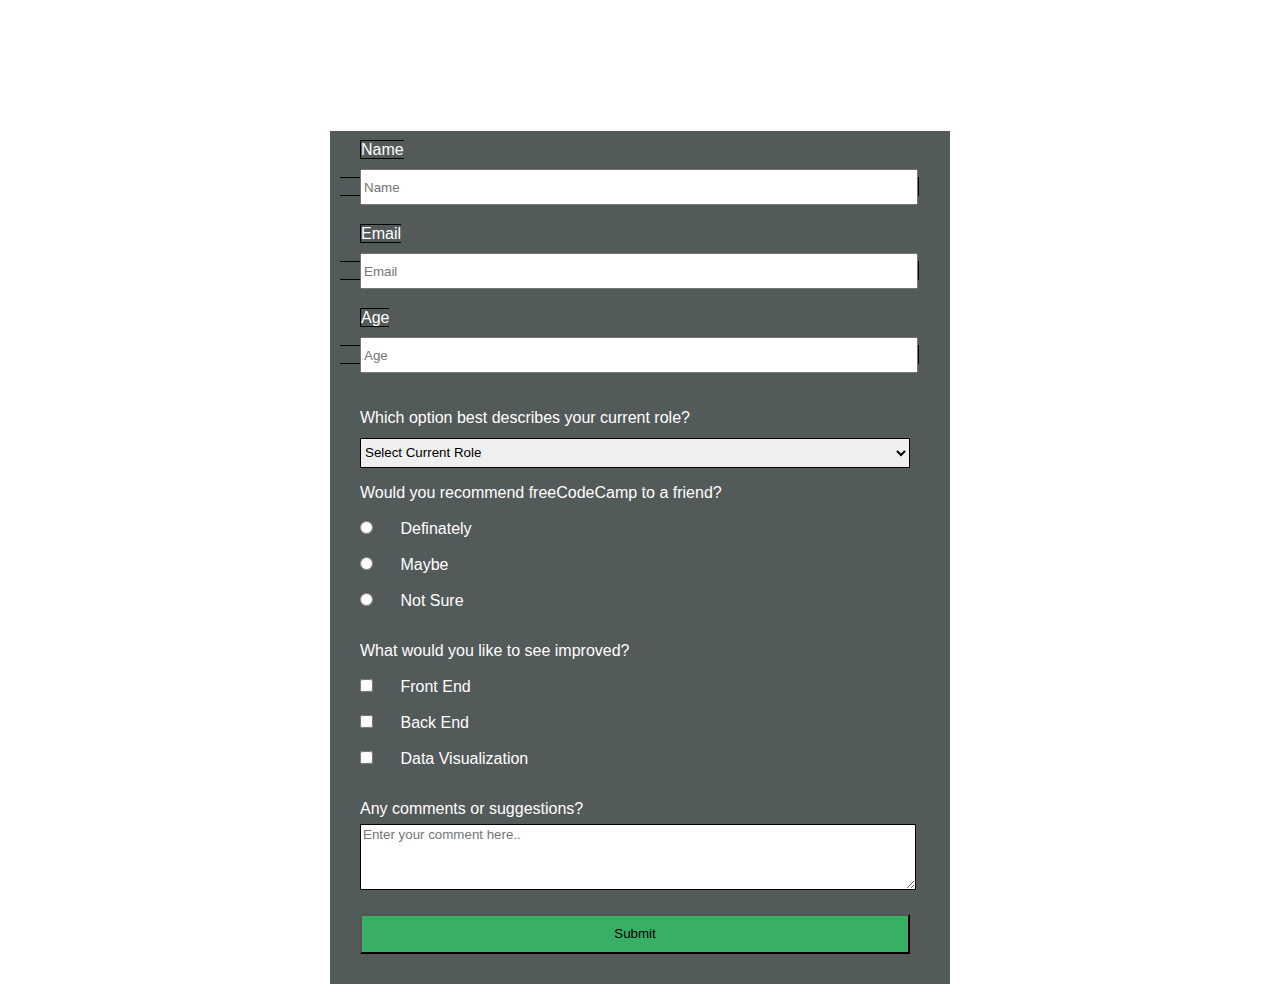
<file: Assignment-1/index.html>
<!DOCTYPE html>
<html lang="en">
  <head>
    <title>Survey Form</title>
    <meta charset="UTF-8">
    <meta name="viewport" content="width=device-width, initial-scale=1.0">
    <link href="survey_form.css" rel="stylesheet">
  </head>
  <body>
    <h1 id="title">Survey Form</h1>
    <p id="description">Thank you for taking the time to help us improve the platform</p>
    <form id="survey-form">
      <label id="name-label">Name
        <br>
        <input type="text" id="name" class="name" required placeholder="Name"></label>
        <br>
        <label id="email-label">Email
      <br>
    <input type="email" id="email" class="email" required placeholder="Email" validation></label>
      <br>
      <label id="number-label">Age<br><input class="age" type="number" id="number" min="1" max="100" placeholder="Age" validation></label>
      <br>
      <p id="lab">Which option best describes your current role?</p>
      <select id="dropdown">
        <option>Select Current Role</option>
        <option>Student</option>
        <option>Full time Job</option>
        <option>Part time Job</option>
        <option>Other</option>
      </select>  
      </label>
      <br>
      <p>Would you recommend freeCodeCamp to a friend?</p>
      <input type="radio" id="definately" name="confirm" value="1">
      <label for="definately">Definately</label><br>
      <input type="radio" id="Maybe" name="confirm" value="2">
      <label for="Maybe">Maybe</label><br>
      <input type="radio" id="NotSure" name="confirm" value="3">
      <label for="NotSure">Not Sure</label><br>

      <p>What would you like to see improved?</p>
      <input type="checkbox" id="frontend" value="1">
      <label for="frontend">Front End</label><br>
      <input type="checkbox" id="backend" value="2">
      <label for="backend">Back End</label><br>
      <input type="checkbox" id="datav" value="3">
      <label for="datav">Data Visualization</label><br>

      <p>Any comments or suggestions?</p>
      <textarea placeholder="Enter your comment here.."></textarea>
      <input type="submit" id="submit">
    </form>
  </body>
</html>
</file>
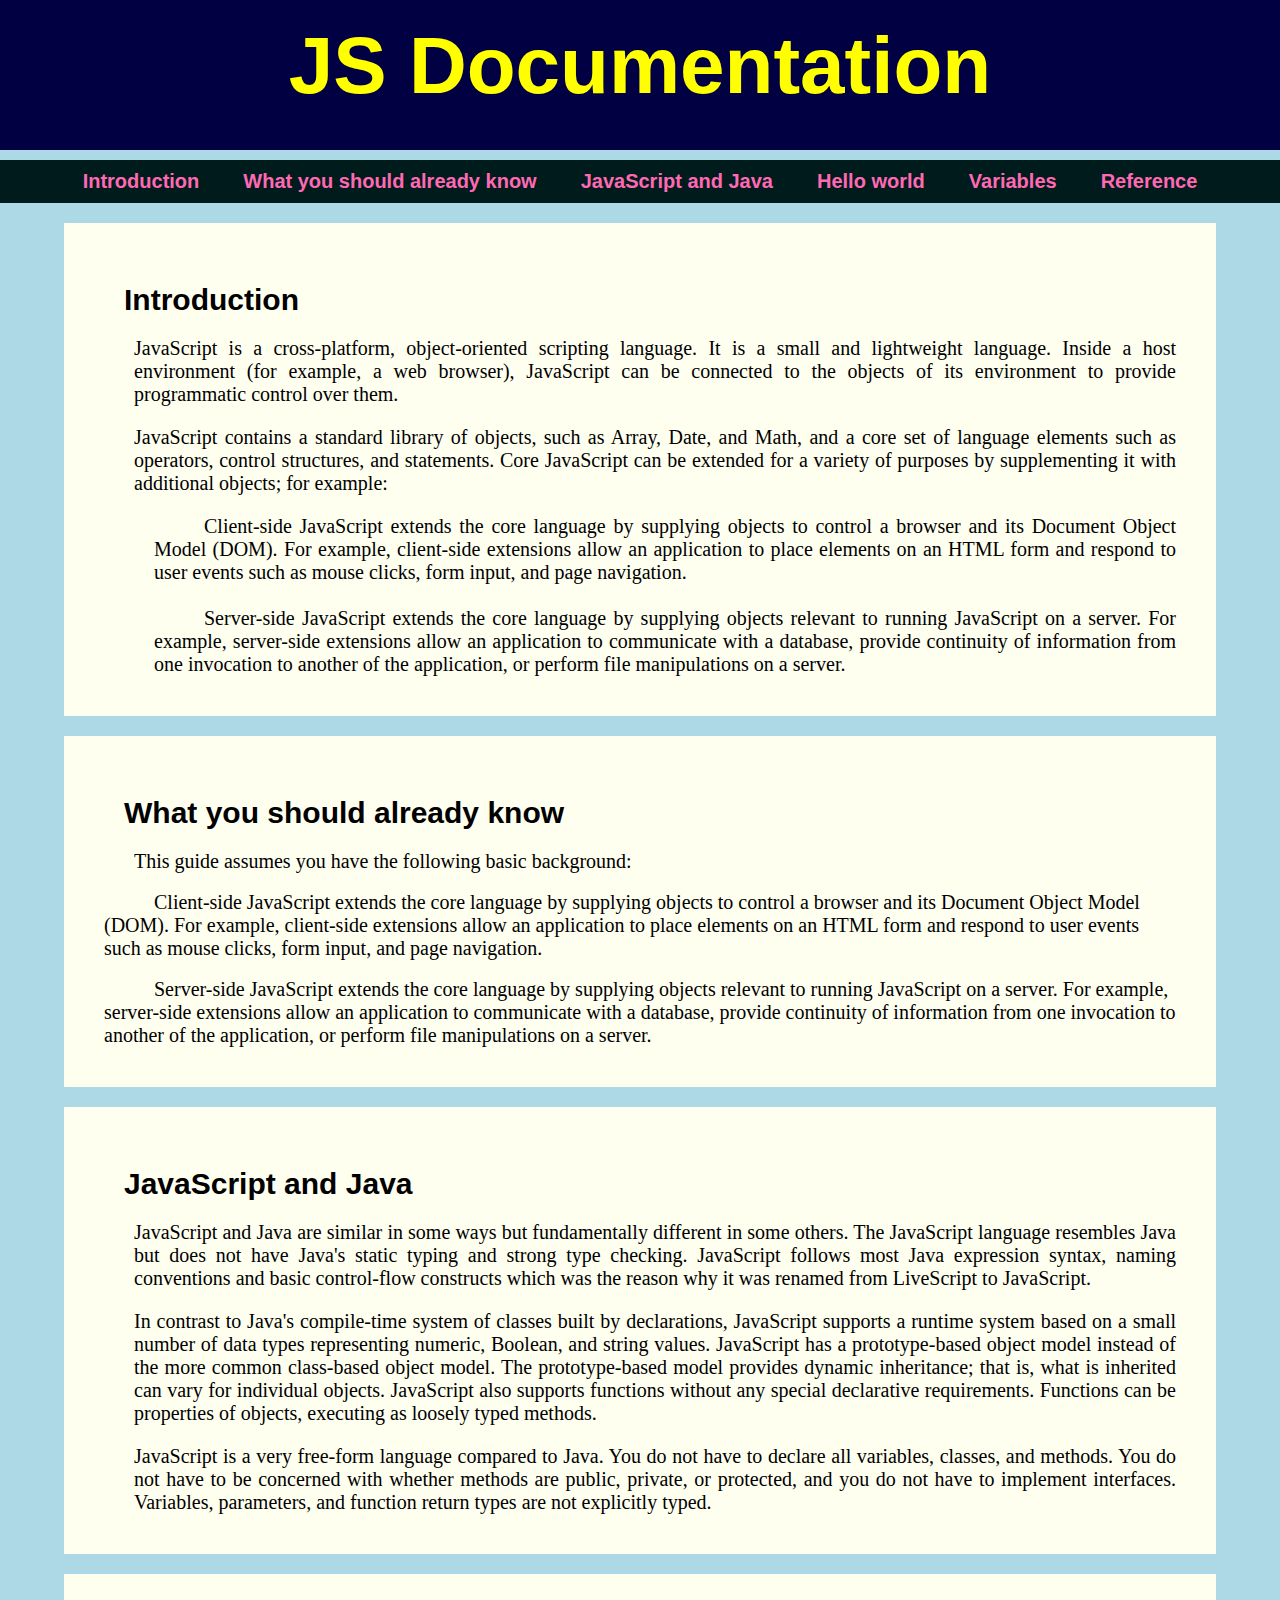
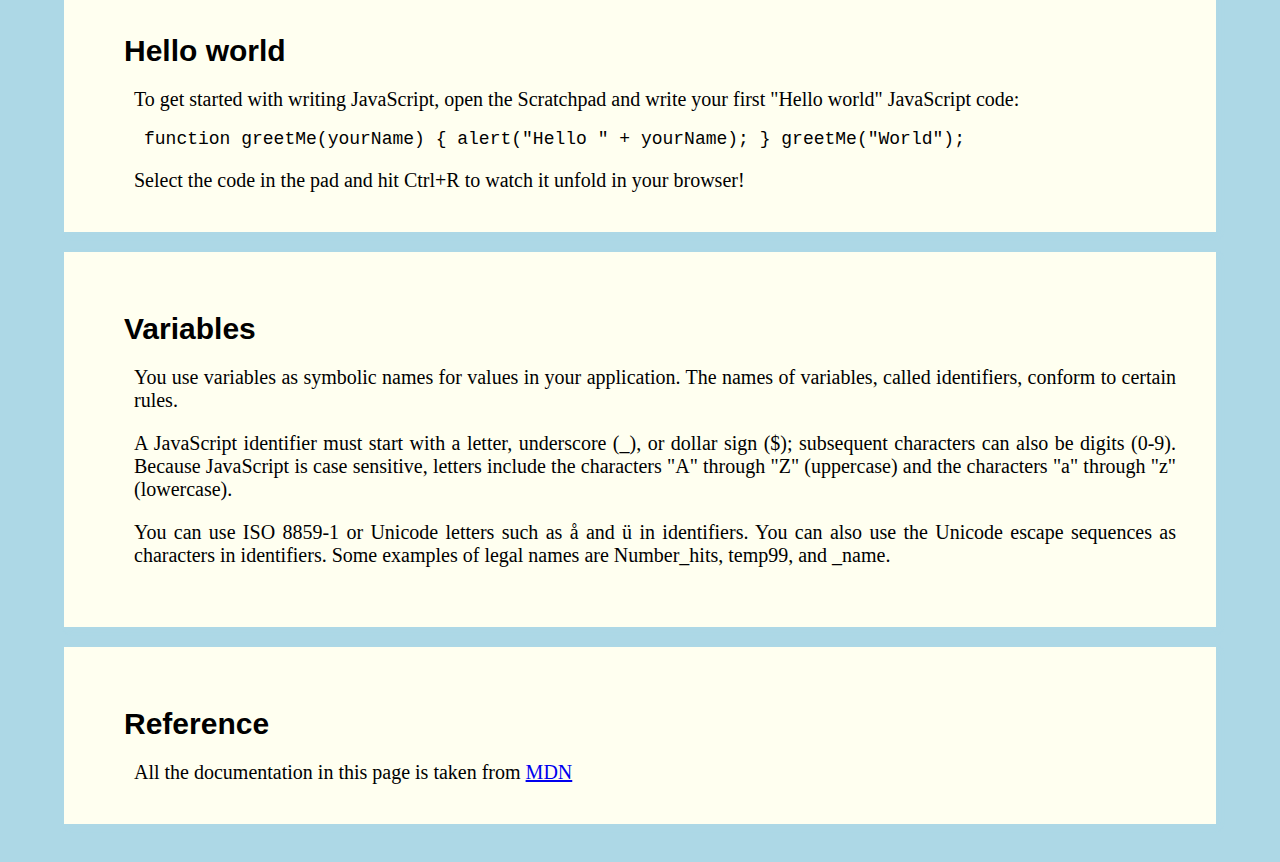
<file: Assignment-3/index.html>
<!DOCTYPE html>
<html lang="en">
  <head>
    <title>Technical Documentation Page</title>
    <meta charset="UTF-8">
    <meta name="viewport" content="width=device-width, initial-scale=1.0">
    <link href="styles.css" rel="stylesheet">
  </head>
<!---->
  <body>
    <div class="heading">
      <div class="title">
        <header id="Doc">JS Documentation</header>
      </div>
    <nav id="navbar">
        <ul>
          <li><a class="nav-link" href="#Introduction">Introduction</a></li>
          
          <li><a class="nav-link" href="#What_you_should_already_know">What you should already know</a></li>
          <li><a class="nav-link" href="#JavaScript_and_Java">JavaScript and Java</a></li>
          
          <li><a class="nav-link" href="#Hello_world">Hello world</a></li>
          
          <li><a class="nav-link" href="#Variables">Variables</a></li>
          
          <li><a class="nav-link" href="#Reference">Reference</a></li>
        </ul>
      </nav>
    </div>
    <main id="main-doc">
      <section class="main-section" id="Introduction">
        <header id="intro">Introduction</header>
        <p>JavaScript is a cross-platform, object-oriented scripting language. It is a small and lightweight language. Inside a host environment (for example, a web browser), JavaScript can be connected to the objects of its environment to provide programmatic control over them.</p>
        <p>JavaScript contains a standard library of objects, such as Array, Date, and Math, and a core set of language elements such as operators, control structures, and statements. Core JavaScript can be extended for a variety of purposes by supplementing it with additional objects; for example:</p>
        <ul class="in">
          <li class="in">Client-side JavaScript extends the core language by supplying objects to control a browser and its Document Object Model (DOM). For example, client-side extensions allow an application to place elements on an HTML form and respond to user events such as mouse clicks, form input, and page navigation.</li>
          <br>
          <br>
          <li class="in">Server-side JavaScript extends the core language by supplying objects relevant to running JavaScript on a server. For example, server-side extensions allow an application to communicate with a database, provide continuity of information from one invocation to another of the application, or perform file manipulations on a server.</li>
        </ul>
      </section>
      <section class="main-section" id="What_you_should_already_know">
        <header id="what">What you should already know</header>
        <p>This guide assumes you have the following basic background:</p>
        <br><ol class="wh">
          <li class="in">Client-side JavaScript extends the core language by supplying objects to control a browser and its Document Object Model (DOM). For example, client-side extensions allow an application to place elements on an HTML form and respond to user events such as mouse clicks, form input, and page navigation.</li>
          <br>
          <br>
          <li class="in">Server-side JavaScript extends the core language by supplying objects relevant to running JavaScript on a server. For example, server-side extensions allow an application to communicate with a database, provide continuity of information from one invocation to another of the application, or perform file manipulations on a server.</li>
        </ol>
      </section>
      <section class="main-section" id="JavaScript_and_Java">
        <header id="java">JavaScript and Java</header>
        <p>JavaScript and Java are similar in some ways but fundamentally different in some others. The JavaScript language resembles Java but does not have Java's static typing and strong type checking. JavaScript follows most Java expression syntax, naming conventions and basic control-flow constructs which was the reason why it was renamed from LiveScript to JavaScript.</p>
        <p>In contrast to Java's compile-time system of classes built by declarations, JavaScript supports a runtime system based on a small number of data types representing numeric, Boolean, and string values. JavaScript has a prototype-based object model instead of the more common class-based object model. The prototype-based model provides dynamic inheritance; that is, what is inherited can vary for individual objects. JavaScript also supports functions without any special declarative requirements. Functions can be properties of objects, executing as loosely typed methods.</p>
        <p>JavaScript is a very free-form language compared to Java. You do not have to declare all variables, classes, and methods. You do not have to be concerned with whether methods are public, private, or protected, and you do not have to implement interfaces. Variables, parameters, and function return types are not explicitly typed.</p>
      </section>
      <section class="main-section" id="Hello_world">
        <header id="hello">Hello world</header>
        <p>To get started with writing JavaScript, open the Scratchpad and write your first "Hello world" JavaScript code:</p>
        <br>
        <code>
          function greetMe(yourName) 
          { 
            alert("Hello " + yourName); 
          }
          greetMe("World");
        </code>
        <p>Select the code in the pad and hit Ctrl+R to watch it unfold in your browser!</p>
      </section>
      <section class="main-section" id="Variables">
        <header id="variables">Variables</header>
        <p>You use variables as symbolic names for values in your application. The names of variables, called identifiers, conform to certain rules.</p>
        <p>A JavaScript identifier must start with a letter, underscore (_), or dollar sign ($); subsequent characters can also be digits (0-9). Because JavaScript is case sensitive, letters include the characters "A" through "Z" (uppercase) and the characters "a" through "z" (lowercase).</p>
        <p>You can use ISO 8859-1 or Unicode letters such as å and ü in identifiers. You can also use the Unicode escape sequences as characters in identifiers. Some examples of legal names are Number_hits, temp99, and _name.</p>
        <code></code>
      </section>

      <section class="main-section" id="Reference">
        <header id="reference">Reference</header>
        <p>All the documentation in this page is taken from <a href="https://developer.mozilla.org/en-US/docs/Web/JavaScript/Guide">MDN</a></p>
      </section>
      <br>
      <br>
    </main>
  </body>
</html>
</file>
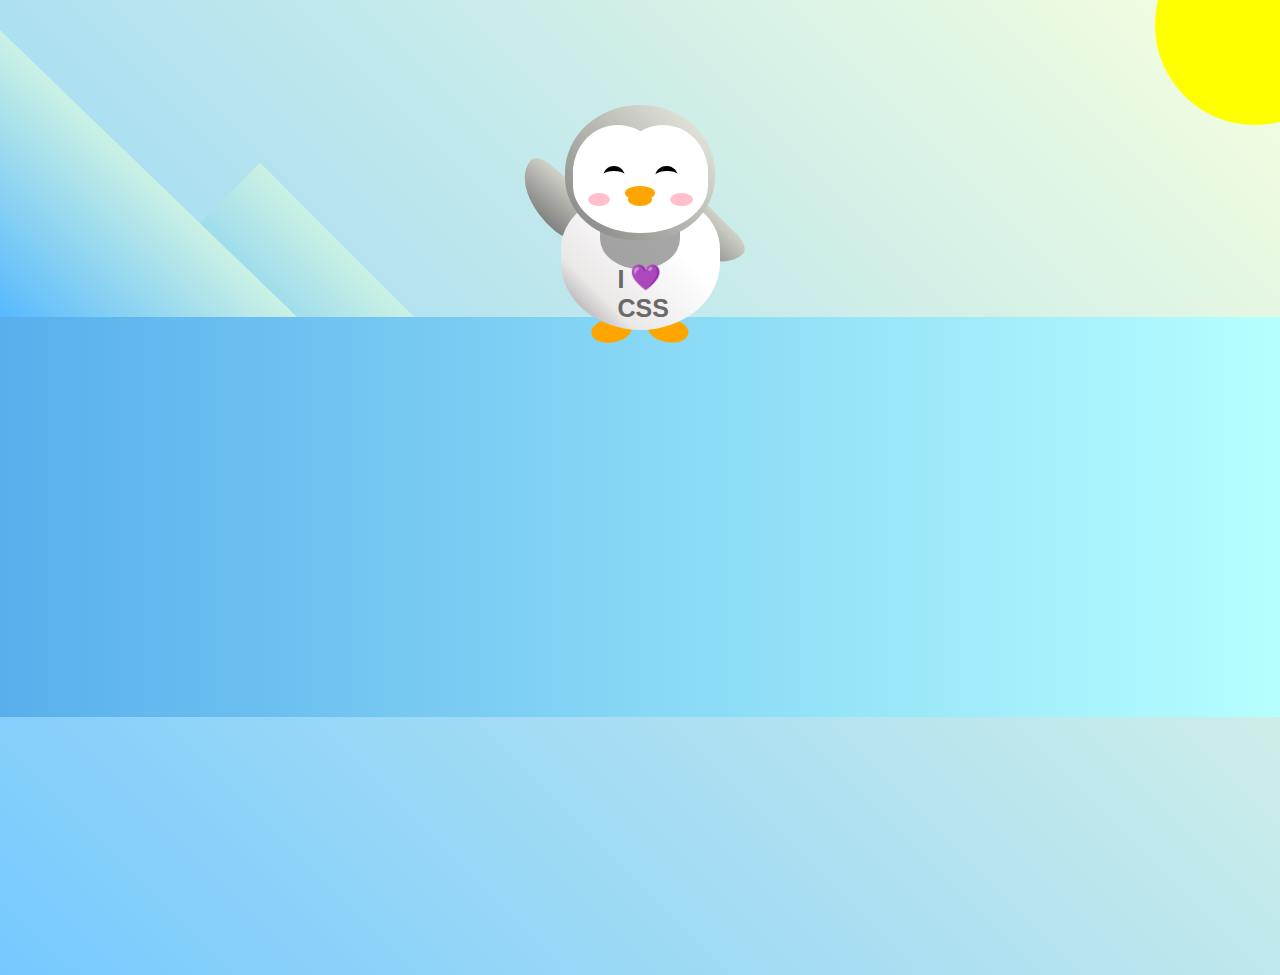
<file: Penguin/index.html>
<!DOCTYPE html>
<html lang="en">
  <head>
    <meta charset="UTF-8" />
    <link rel="stylesheet" href="./styles.css" />
    <title>Penguin</title>
    <meta name="viewport" content="width=device-width, initial-scale=1.0" />
  </head>

  <body>
    <div class="left-mountain"></div>
    <div class="back-mountain"></div>
    <div class="sun"></div>
    <div class="penguin">
      <div class="penguin-head">
        <div class="face left"></div>
        <div class="face right"></div>
        <div class="chin"></div>
        <div class="eye left">
          <div class="eye-lid"></div>
        </div>
        <div class="eye right">
          <div class="eye-lid"></div>
        </div>
        <div class="blush left"></div>
        <div class="blush right"></div>
        <div class="beak top"></div>
        <div class="beak bottom"></div>
      </div>
      <div class="shirt">
        <div>💜</div>
        <p>I CSS</p>
      </div> 
      <div class="penguin-body">
        <div class="arm left"></div>
        <div class="arm right"></div>
        <div class="foot left"></div>
        <div class="foot right"></div>
      </div>
    </div>

    <div class="ground"></div>
  </body>
</html>
</file>
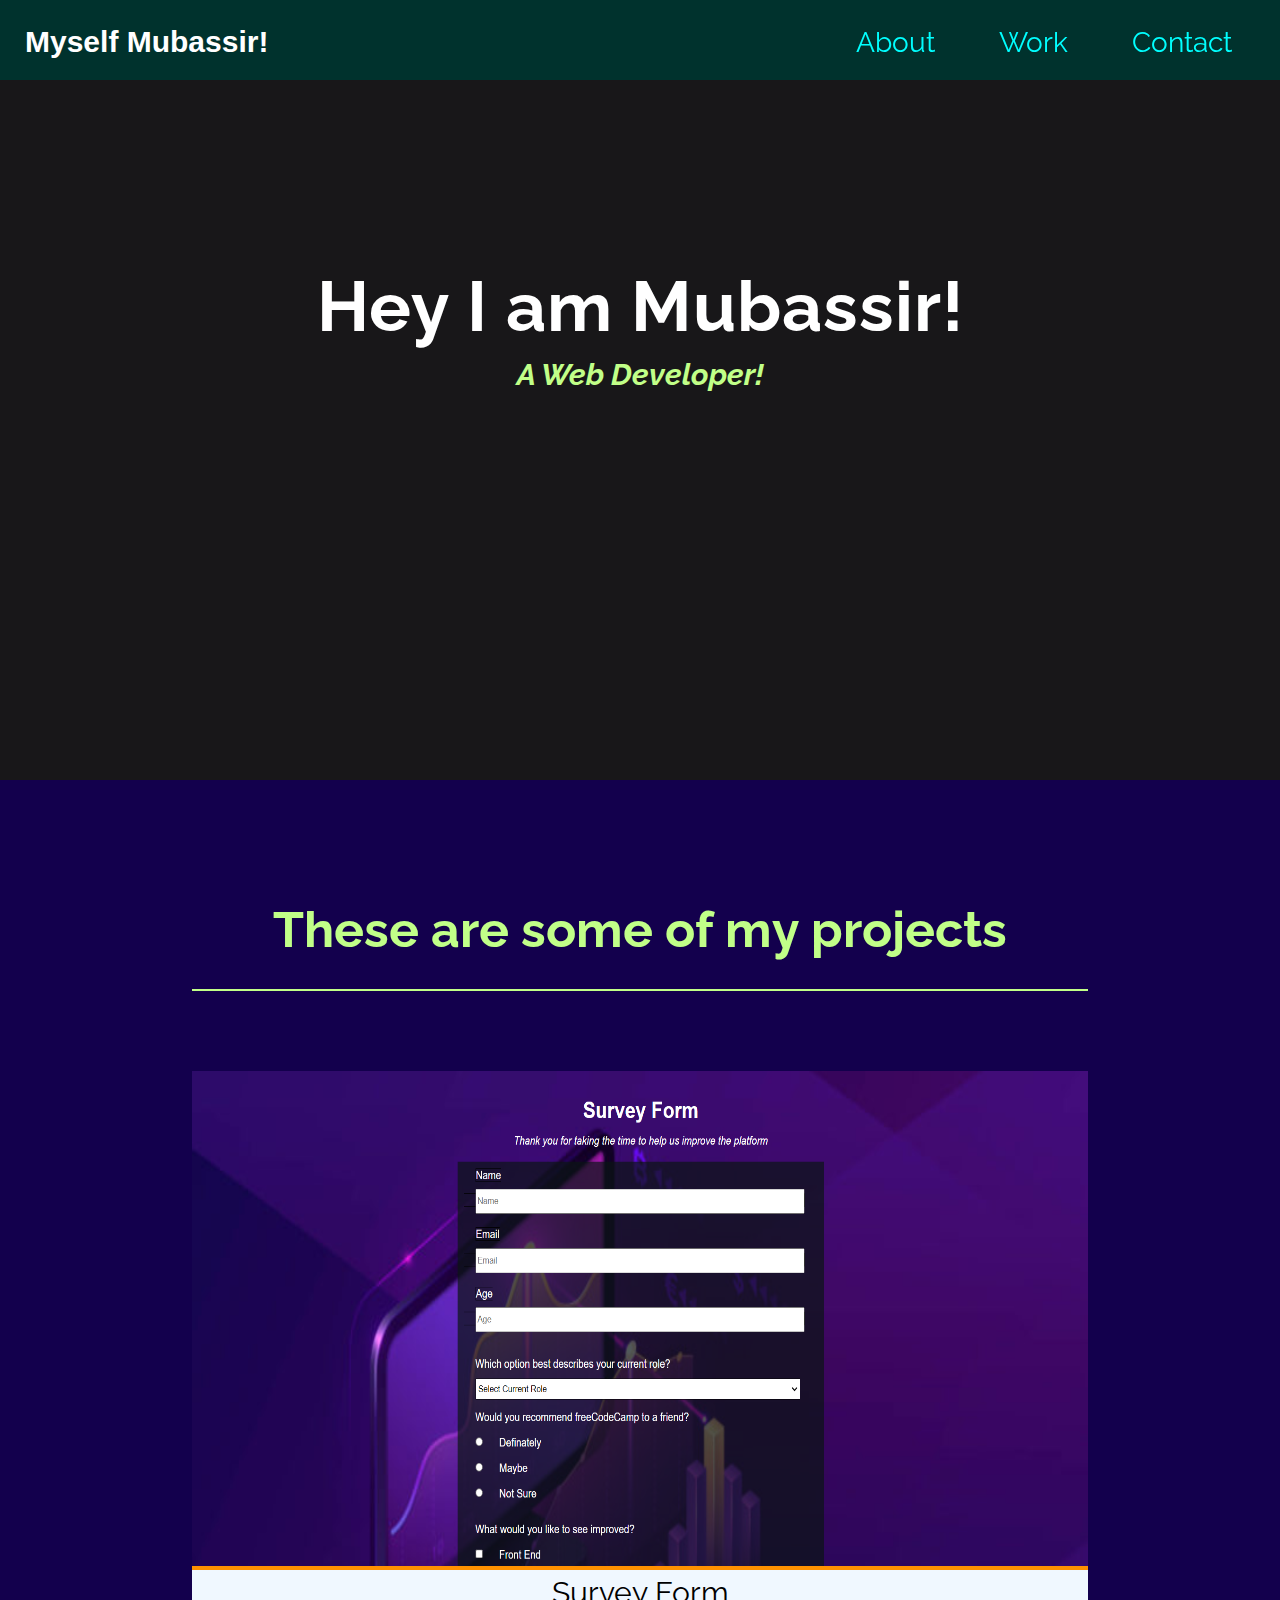
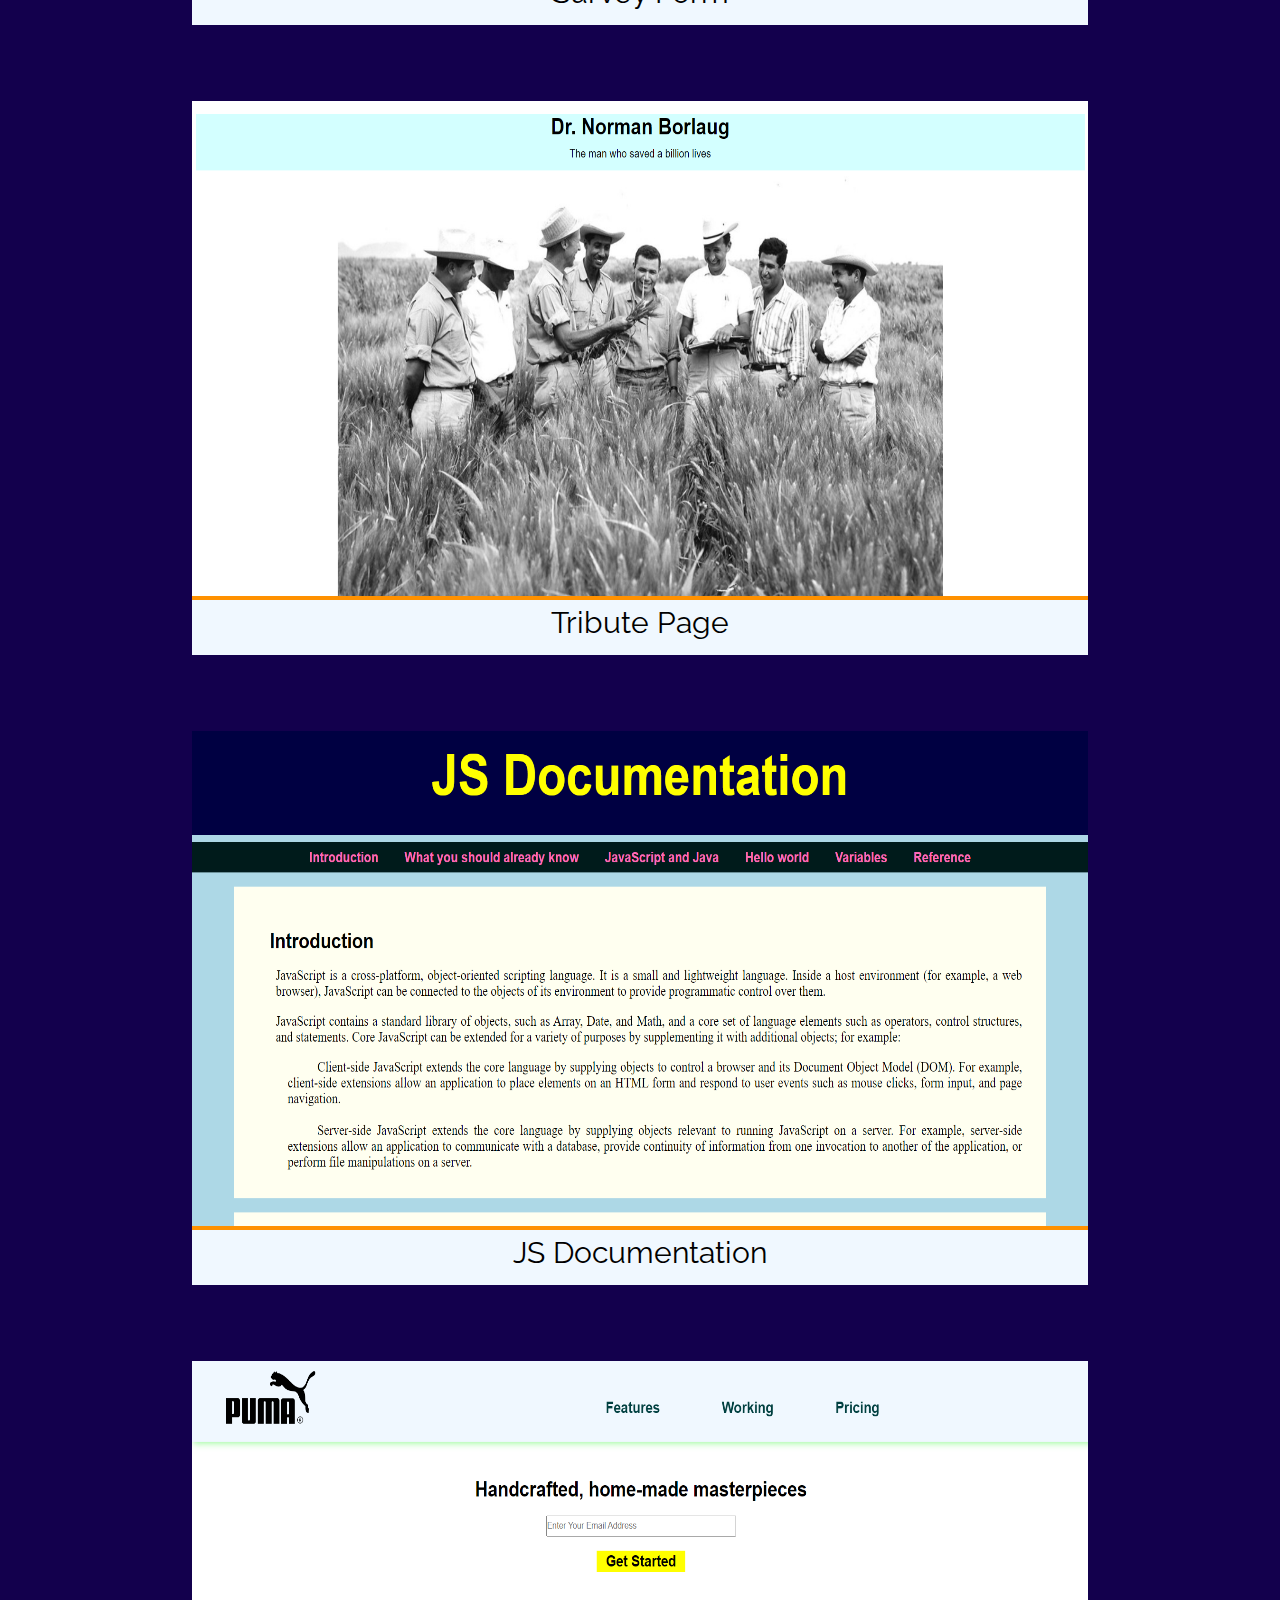
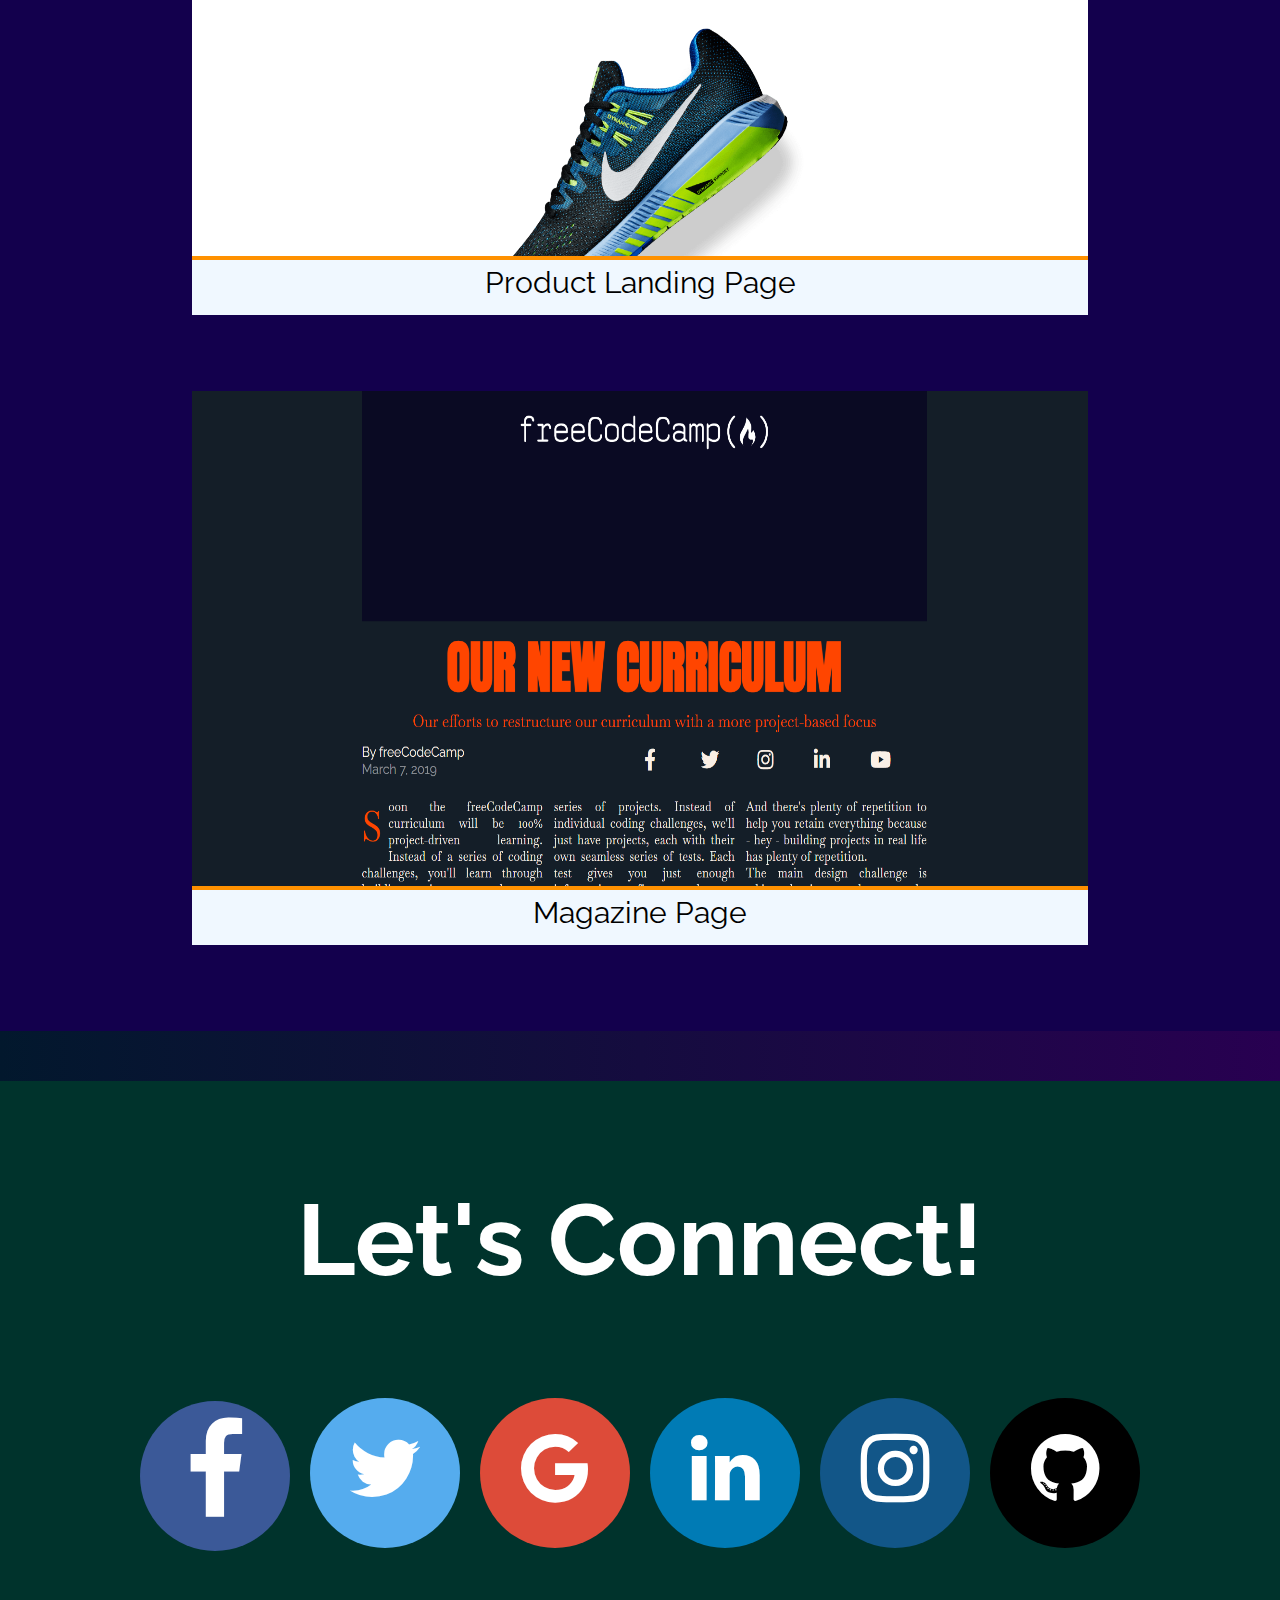
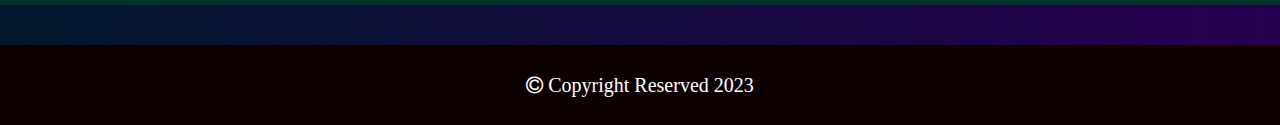
<file: Personal-portfolio/index.html>
<!DOCTYPE html>
<html lang="en">
  <head>
    <meta charset="UTF-8" />
    <meta name="viewport" content="width=device-width, initial-scale=1.0" />
    <title>Myself Mubassir!</title>
    <link href="styles.css" rel="stylesheet" />
    <link
      href="https://fonts.googleapis.com/css?family=Poppins:200i,300,400&display=swap"
      rel="stylesheet"
    />
    <link rel="stylesheet" href="https://fonts.googleapis.com/css?family=Tangerine">
    <link
      href="https://fonts.googleapis.com/css?family=Raleway:700&display=swap"
      rel="stylesheet"
    />

    <link
      rel="stylesheet"
      href="https://cdnjs.cloudflare.com/ajax/libs/font-awesome/4.7.0/css/font-awesome.min.css"
    />
  </head>
  <body>
    <section>
      <div class="header">
        <h1 class="name1">Myself Mubassir!</h1>
        <nav id="navbar" class="nav">
          <ul class="nav-list">
            <li>
              <a href="#about">About</a>
            </li>
            <li>
              <a href="#projects">Work</a>
            </li>
            <li>
              <a href="#contact">Contact</a>
            </li>
          </ul>
        </nav>
      </div>
    </section>
    <section id="about">
      <h1 class="name2">Hey I am Mubassir!</h1>
      <h4 class="desc">A Web Developer!</h4>
    </section>
    <section id="projects">
      <h1 class="proj-head">These are some of my projects</h1>
      <div class="border"></div>
      <div class="proj1">
        <a href="https://survey-form-day1.netlify.app/" target="_blank"
          ><img src="survey.png" alt="Survey Form"
        /></a>
        <p>Survey Form</p>
      </div>
      <div class="proj2">
        <a href="https://tribute-page-day2.netlify.app/" target="_blank"
          ><img src="tribute.png" alt="Tribute Page"
        /></a>
        <p>Tribute Page</p>
      </div>
      <div class="proj3">
        <a href="https://technical-documentation-page-day4.netlify.app/" target="_blank"
          ><img src="technical.png" alt="Technical Documentation"
        /></a>
        <p>JS Documentation</p>
      </div>
      <div class="proj4">
        <a href="https://product-landing-page-day4.netlify.app/" target="_blank"
          ><img src="product.png" alt="Product Landing Page"
        /></a>
        <p>Product Landing Page</p>
      </div>

      <div class="proj5">
        <a href="https://magazine-website-day3.netlify.app/" target="_blank"
          ><img src="magazine.png" alt="Magazine Page"
        /></a>
        <p>Magazine Page</p>
      </div>
      <br />
      <br />
      <br />
      <br />
      <br />
    </section>
    <section id="contact">
      <h1 class="connect">Let's Connect!</h1>
      <div class="social">
        <a
          href="https://www.facebook.com/mubasshirmds.mubasshirmds?mibextid=ZbWKwL" target="_blank"
          class="fa fa-facebook fa-lg"
        ></a>
        <a href="https://twitter.com/Mds_Mubasshir" target="_blank" class="fa fa-twitter"></a>
        <a href="mailto:mubasshirmds313@gmail.com" target="_blank" class="fa fa-google"></a>
        <a
          href="https://www.linkedin.com/in/mahammad-mubassir-753093228/" target="_blank"
          class="fa fa-linkedin"
        ></a>
        <a
          href="https://www.instagram.com/mubasshir_mds/" target="_blank"
          class="fa fa-instagram"
        ></a>
        <a href="https://github.com/mubasshirmds2001" target="_blank" class="fa fa-github"></a>
      </div>
      <br>
      <br>
      <br>
    </section>
    <section class="copyright">
      <p id="copy" class="fa fa-copyright"> Copyright Reserved 2023</p>
    </section>
  </body>
</html>
</file>
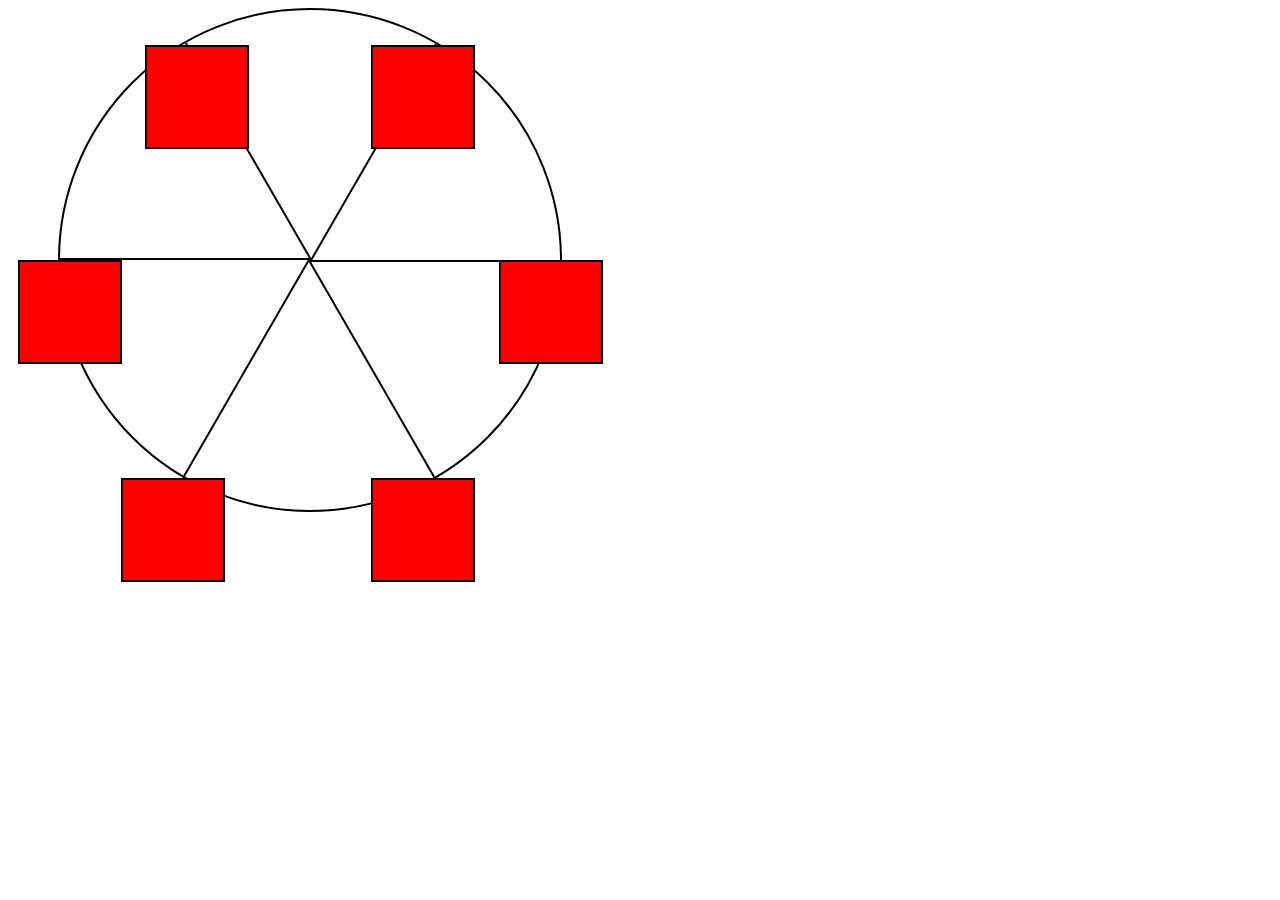
<file: Wheel/index.html>
<!DOCTYPE html>
<html lang="en">
  <head>
    <meta charset="UTF-8">
    <title>Ferris Wheel</title>
    <link rel="stylesheet" href="styles.css">
  </head>
  <body>
    <div class="wheel">
      <span class="line"></span>
      <span class="line"></span>
      <span class="line"></span>
      <span class="line"></span>
      <span class="line"></span>
      <span class="line"></span>

      <div class="cabin"></div>
      <div class="cabin"></div>
      <div class="cabin"></div>
      <div class="cabin"></div>
      <div class="cabin"></div>
      <div class="cabin"></div>
    </div>
  </body>
</html>
</file>
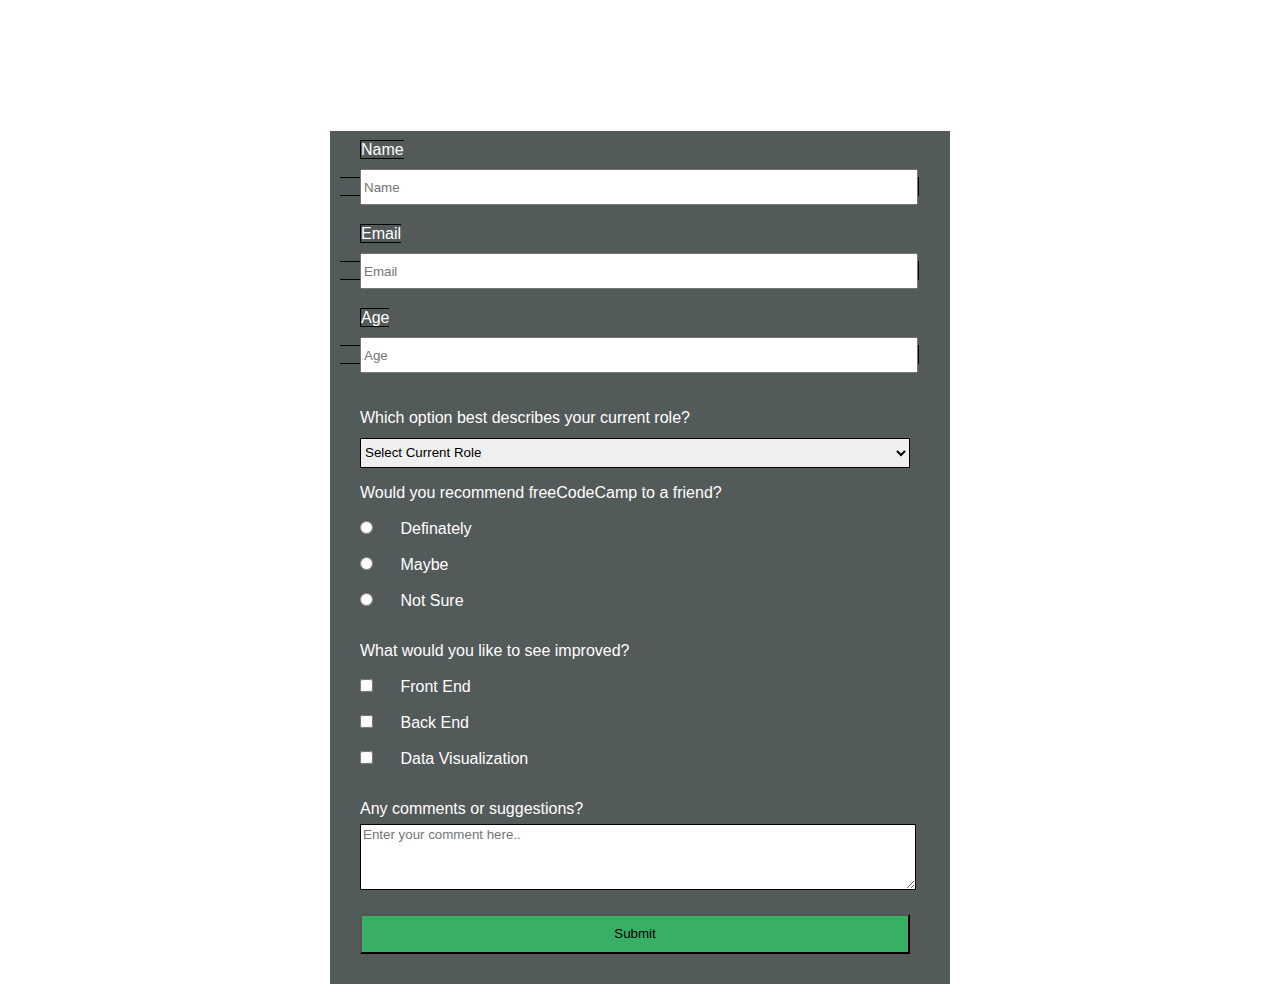
<file: Assignment-1/survey_form.html>
<!DOCTYPE html>
<html lang="en">
  <head>
    <title>Survey Form</title>
    <meta charset="UTF-8">
    <meta name="viewport" content="width=device-width, initial-scale=1.0">
    <link href="survey_form.css" rel="stylesheet">
  </head>
  <body>
    <h1 id="title">Survey Form</h1>
    <p id="description">Thank you for taking the time to help us improve the platform</p>
    <form id="survey-form">
      <label id="name-label">Name
        <br>
        <input type="text" id="name" class="name" required placeholder="Name"></label>
        <br>
        <label id="email-label">Email
      <br>
    <input type="email" id="email" class="email" required placeholder="Email" validation></label>
      <br>
      <label id="number-label">Age<br><input class="age" type="number" id="number" min="1" max="100" placeholder="Age" validation></label>
      <br>
      <p id="lab">Which option best describes your current role?</p>
      <select id="dropdown">
        <option>Select Current Role</option>
        <option>Student</option>
        <option>Full time Job</option>
        <option>Part time Job</option>
        <option>Other</option>
      </select>  
      </label>
      <br>
      <p>Would you recommend freeCodeCamp to a friend?</p>
      <input type="radio" id="definately" name="confirm" value="1">
      <label for="definately">Definately</label><br>
      <input type="radio" id="Maybe" name="confirm" value="2">
      <label for="Maybe">Maybe</label><br>
      <input type="radio" id="NotSure" name="confirm" value="3">
      <label for="NotSure">Not Sure</label><br>

      <p>What would you like to see improved?</p>
      <input type="checkbox" id="frontend" value="1">
      <label for="frontend">Front End</label><br>
      <input type="checkbox" id="backend" value="2">
      <label for="backend">Back End</label><br>
      <input type="checkbox" id="datav" value="3">
      <label for="datav">Data Visualization</label><br>

      <p>Any comments or suggestions?</p>
      <textarea placeholder="Enter your comment here.."></textarea>
      <input type="submit" id="submit">
    </form>
  </body>
</html>
</file>
<file: Assignment-1/survey_form.css>
*{
    font-family:sans-serif;
  }
  
  body{
    background-image:url("https://site.surveysparrow.com/wp-content/uploads/2020/09/Pre-Sales-survey-questionnaire-to-improve-sales-768x388.jpg");
    background-size:100% 100%;
    color:white;
  }
  
  form{
    background-color:rgba(10,20,20,70%);
    width:600px;
    height:auto;
    margin-left:auto;
    margin-right:auto;
    display:block;
  }
  
  #title{
    margin-top:40px;
    margin-bottom:10px;
    text-align:center;
  }
  
  #description{
    text-align:center;
    font-style:italic;
    margin-bottom:20px;
  }
  
  form{
    padding:10px;
  }
  
  form input{
    margin-bottom:20px;
  }
  
  form p{
    margin-left:20px;
  }
  
  form select{
    margin-left:20px;
  }
  
  form textarea{
    margin-left:20px;
  }
  
  #lab{
    margin-left:20px;
  }

  label{
    margin-left:20px;
    margin-top: 10px;
  }

  .name{
    margin-top: 10px;
    margin-left:20px;
    width:550px;
    height:30px;
  }

  .email{
    margin-top: 10px;
    margin-left:20px;
    width:550px;
    height:30px;
  }

  .age{
    margin-top: 10px;
    margin-left:20px;
    width:550px;
    height:30px;
  }
  
  #name-label{
    width:550px;
    height:30px;
    margin-top:20px;
    border:1px solid black;
  }
  
  #email-label{
    width:550px;
    height:30px;
    margin-top:-10px;
    border:1px solid black;
  }
  
  #number-label{
    width:550px;
    height:30px;
    margin-top:-10px;
    border:1px solid black;
  }
  
  #dropdown{
    width:550px;
    height:30px;
    margin-top:-10px;
    border:1px solid black;
  }
  
  #definately,#Maybe,#NotSure{
    margin-left:20px;
  }
  
  #frontend,#backend,#datav{
    margin-left:20px;
  }
  
  textarea{
    width:550px;
    height:60px;
    margin-top:-10px;
    border:1px solid black;
  }
  
  #submit{
    width:550px;
    height:40px;
    margin-top:20px;
    margin-left:20px;
    background-color:#37af65;
  }
</file>
<file: Assignment-3/styles.css>
*{
    margin: 0;
    padding: 0;
    box-sizing: border-box;
}

body{
    background-color: lightblue;
}

.title{
    background-color: rgb(0, 0, 66);
    width: 100%;
    height: 150px;
}

#Doc{
    text-align: center;
    font-size: 80px;
    color: #ffff00;
    font-family: sans-serif;
    padding-top: 20px;
    font-weight: bold;
    margin-bottom: 30px;  
}

#navbar > ul{
    list-style-type: none;
    text-align: center;
    background-color: rgb(0, 27, 27);
    margin-top: 10px;
    width: 100%;
    height:100%;
    padding: 10px;
    font-weight: bold;
}

.nav-link{
    padding: 20px;
    text-decoration: none;
    color: hotpink;
    font-size: 20px;
    font-family: sans-serif;
}

li{
    display: inline;
    text-align: center;
    cursor: pointer;
}

#Introduction,#Reference,#What_you_should_already_know,#Variables,#Hello_world,#JavaScript_and_Java{
    width: 90%;
    margin-left: auto;
    margin-right: auto;
    height: auto;
    padding: 40px;
    background-color: ivory;
    margin-top: 20px;
    box-shadow: 3px 3px 5px lightblue;
}

#intro,#what,#java,#hello,#variables,#reference{
    font-size: 30px;
    font-family: sans-serif;
    margin-left: 20px;
    margin-top: 20px;
    font-weight: bold;
}

p{
    font-size: 20px;
    padding-left: 30px;
    padding-top: 20px;
    text-align: justify;
}

.in{
    font-size: 20px;
    padding-left: 50px;
    padding-top: 20px;
    list-style-type: circle;
    text-align: justify;
}

code{
    padding: 20px;
    margin-left: 20px;
    font-size: 18px;
}
</file>
<file: Penguin/styles.css>
:root {
    --penguin-face: white;
    --penguin-picorna: orange;
    --penguin-skin: gray;
  }
  
  body {
    background: linear-gradient(45deg, rgb(118, 201, 255), rgb(247, 255, 222));
    margin: 0;
    padding: 0;
    width: 100%;
    height: 100vh;
    overflow: hidden;
  }
  
  .left-mountain {
    width: 300px;
    height: 300px;
    background: linear-gradient(rgb(203, 241, 228), rgb(80, 183, 255));
    position: absolute;
    transform: skew(0deg, 44deg);
    z-index: 2;
    margin-top: 100px;
  }
  
  .back-mountain {
    width: 300px;
    height: 300px;
    background: linear-gradient(rgb(203, 241, 228), rgb(47, 170, 255));
    position: absolute;
    z-index: 1;
    transform: rotate(45deg);
    left: 110px;
    top: 225px;
  }
  
  .sun {
    width: 200px;
    height: 200px;
    background-color: yellow;
    position: absolute;
    border-radius: 50%;
    top: -75px;
    right: -75px;
  }
  
  .penguin {
    width: 300px;
    height: 300px;
    margin: auto;
    margin-top: 75px;
    z-index: 4;
    position: relative;
    transition: transform 1s ease-in-out 0ms;
  }
  
  .penguin * {
    position: absolute;
  }
  
  .penguin:active {
    transform: scale(1.5);
    cursor: not-allowed;
  }
  
  .penguin-head {
    width: 50%;
    height: 45%;
    background: linear-gradient(
      45deg,
      var(--penguin-skin),
      rgb(239, 240, 228)
    );
    border-radius: 70% 70% 65% 65%;
    top: 10%;
    left: 25%;
    z-index: 1;
  }
  
  .face {
    width: 60%;
    height: 70%;
    background-color: var(--penguin-face);
    border-radius: 70% 70% 60% 60%;
    top: 15%;
  }
  
  .face.left {
    left: 5%;
  }
  
  .face.right {
    right: 5%;
  }
  
  .chin {
    width: 90%;
    height: 70%;
    background-color: var(--penguin-face);
    top: 25%;
    left: 5%;
    border-radius: 70% 70% 100% 100%;
  }
  
  .eye {
    width: 15%;
    height: 17%;
    background-color: black;
    top: 45%;
    border-radius: 50%;
  }
  
  .eye.left {
    left: 25%;
  }
  
  .eye.right {
    right: 25%;
  }
  
  .eye-lid {
    width: 150%;
    height: 100%;
    background-color: var(--penguin-face);
    top: 25%;
    left: -23%;
    border-radius: 50%;
  }
  
  .blush {
    width: 15%;
    height: 10%;
    background-color: pink;
    top: 65%;
    border-radius: 50%;
  }
  
  .blush.left {
    left: 15%;
  }
  
  .blush.right {
    right: 15%;
  }
  
  .beak {
    height: 10%;
    background-color: var(--penguin-picorna);
    border-radius: 50%;
  }
  
  .beak.top {
    width: 20%;
    top: 60%;
    left: 40%;
  }
  
  .beak.bottom {
    width: 16%;
    top: 65%;
    left: 42%;
  }
  
  .shirt {
    font: bold 25px Helvetica, sans-serif;
    top: 165px;
    left: 127.5px;
    z-index: 1;
    color: #6a6969;
  }
  
  .shirt div {
    font-weight:  initial;
    top: 22.5px;
    left: 12px;
  }
  
  .penguin-body {
    width: 53%;
    height: 45%;
    background: linear-gradient(
      45deg,
      rgb(134, 133, 133) 0%,
      rgb(234, 231, 231) 25%,
      white 67%
    );
    border-radius: 80% 80% 100% 100%;
    top: 40%;
    left: 23.5%;
  }
  
  .penguin-body::before {
    content: "";
    position: absolute;
    width: 50%;
    height: 45%;
    background-color: var(--penguin-skin);
    top: 10%;
    left: 25%;
    border-radius: 0% 0% 100% 100%;
    opacity: 70%;
  }
  
  .arm {
    width: 30%;
    height: 60%;
    background: linear-gradient(
      90deg,
      var(--penguin-skin),
      rgb(209, 210, 199)
    );
    border-radius: 30% 30% 30% 120%;
    z-index: -1;
  }
  
  .arm.left {
    top: 35%;
    left: 5%;
    transform-origin: top left; 
    transform: rotate(130deg) scaleX(-1);
    animation: 3s linear infinite wave;
  }
  
  .arm.right {
    top: 0%;
    right: -5%;
    transform: rotate(-45deg);
  }
  
  @keyframes wave {
    10% {
      transform: rotate(110deg) scaleX(-1);
    }
    20% {
      transform: rotate(130deg) scaleX(-1);
    }
    30% {
      transform: rotate(110deg) scaleX(-1);
    }
    40% {
      transform: rotate(130deg) scaleX(-1);
    }
  }
  
  .foot {
    width:  15%;
    height: 30%;
    background-color: var(--penguin-picorna);
    top: 85%;
    border-radius: 50%;
    z-index: -1;
  }
  
  .foot.left {
    left: 25%;
    transform: rotate(80deg);
  }
  
  .foot.right {
    right: 25%;
    transform: rotate(-80deg);
  }
  
  .ground {
    width: 100vw;
    height: 400px;
    background: linear-gradient(90deg, rgb(88, 175, 236), rgb(182, 255, 255));
    z-index: 3;
    position: absolute;
    margin-top: -58px;
  }
</file>
<file: Personal-portfolio/styles.css>
* {
    margin: 0;
    padding: 0;
    box-sizing: border-box;
}

body {
    background-image: linear-gradient(90deg, #02182d 0%, #280051 100%);
}

.header {
    width: 100%;
    height: 80px;
    background-color: rgb(0, 50, 45);
    position: fixed;
    top: 0;
    left: 0;
}

.name1 {
    color: white;
    padding: 25px;
    font-size: 30px;
    font-family: Helvetica;
}

.nav {
    display: flex;
    justify-content: flex-end;
    position: fixed;
    top: 0;
    left: 0;
    width: 100%;
    margin-top: -6px;
    background: var(--main-red);
    z-index: 10;
}

.nav-list {
    display: flex;
    margin-right: 1rem;
    font-family: 'Raleway', sans-serif;

}


.nav-list a {
    display: block;
    font-size: 2.2rem;
    padding: 2rem;
    text-decoration: none;
    color: aqua;
    font-size: 28px;

}

li {
    list-style-type: none;
}

#about {
    width: 100%;
    height: 700px;
    background-color: #181719;
    margin-left: auto;
    margin-right: auto;

}

.name2 {
    color: white;
    margin-top: 80px;
    text-align: center;
    font-size: 70px;
    padding-top: 185px;
    font-family: 'Raleway', sans-serif;
    letter-spacing: 1px;
}

.desc {
    text-align: center;
    color: rgb(193, 255, 136);
    font-size: 30px;
    margin-top: 10px;
    font-family: 'Raleway', sans-serif;
    font-style: italic;
}

#projects {
    width: 100%;
    height: auto;
    background-color: rgb(19, 0, 77);
    margin-left: auto;
    margin-right: auto;
}

.proj-head {
    text-align: center;
    color: rgb(193, 255, 136);
    font-size: 50px;
    font-family: 'Raleway', sans-serif;
    padding: 120px;
}

.border {
    width: 70%;
    border-bottom: 2px solid rgb(193, 255, 136);
    margin: 0 auto;
    margin-top: -90px;
}

.proj1,
.proj2,
.proj3,
.proj4,
.proj5 {
    width: 70%;
    height: 550px;
    margin: 0 auto;
    margin-top: 80px;
    background-color: rgb(255, 145, 0);
}

img {
    width: 100%;
    height: 90%;
    cursor: pointer;
}

p {
    width: 100%;
    height: 10%;
    font-size: 30px;
    font-family: 'Raleway', sans-serif;
    text-align: center;
    padding-top: 5px;
    background-color: aliceblue;
}

#contact {
    width: 100%;
    height: auto;
    background-color: rgb(0, 51, 44);
    margin-left: auto;
    margin-right: auto;
}

.connect {
    text-align: center;
    color: rgb(255, 255, 255);
    font-size: 100px;
    font-family: 'Raleway', sans-serif;
    padding: 100px;
    margin-top: 50px;
}

.fa {
    padding: 30px;
    font-size: 30px;
    width: 150px;
    height: 150px;
    text-align: center;
    text-decoration: none;
    border-radius: 100px;
}

.fa:hover {
    opacity: 0.7;
}

.fa-facebook {
    background: #3B5998;
    color: white;
}

.fa-twitter {
    background: #55ACEE;
    color: white;
}

.fa-google {
    background: #dd4b39;
    color: white;
}

.fa-linkedin {
    background: #007bb5;
    color: white;
}

.fa-instagram {
    background: #125688;
    color: white;
}

.fa-github {
    background: black;
    color: white;
}

.social {
    text-align: center;
    font-size: 80px;
}

#copy {
    width: auto;
    height: auto;
    font-size: 20px;
    background: none;
    color: white;
    text-align: center;
    margin-left: auto;
    margin-right: auto;
}

.copyright {
    width: 100%;
    height: auto;
    background-color: rgb(12, 0, 0);
    margin-left: auto;
    margin-right: auto;
    margin-top: 40px;
    text-align: center;

}
</file>
<file: Wheel/styles.css>
.wheel {
    border: 2px solid black;
    border-radius: 50%;
    margin-left: 50px;
    position: absolute;
    height: 55vw;
    width: 55vw;
    max-width: 500px;
    max-height: 500px;
    animation-name: wheel;
    animation-duration: 10s;
    animation-iteration-count: infinite;
    animation-timing-function: linear;
  }
  
  .line {
    background-color: black;
    width: 50%;
    height: 2px;
    position: absolute;
    top: 50%;
    left: 50%;
    transform-origin: 0% 0%;
  }
  
  .line:nth-of-type(2) {
    transform: rotate(60deg);
  }
  .line:nth-of-type(3) {
    transform: rotate(120deg);
  }
  .line:nth-of-type(4) {
    transform: rotate(180deg);
  }
  .line:nth-of-type(5) {
    transform: rotate(240deg);
  }
  .line:nth-of-type(6) {
    transform: rotate(300deg);
  }
  
  .cabin {
    background-color: red;
    width: 20%;
    height: 20%;
    position: absolute;
    border: 2px solid;
    transform-origin: 50% 0%;
    animation: cabins 10s ease-in-out infinite;
  }
  
  .cabin:nth-of-type(1) {
    right: -8.5%;
    top: 50%;
  }
  .cabin:nth-of-type(2) {
    right: 17%;
    top: 93.5%;
  }
  .cabin:nth-of-type(3) {
    right: 67%;
    top: 93.5%;
  }
  .cabin:nth-of-type(4) {
    left: -8.5%;
    top: 50%;
  }
  .cabin:nth-of-type(5) {
    left: 17%;
    top: 7%;
  }
  .cabin:nth-of-type(6) {
    right: 17%;
    top: 7%;
  }
  
  @keyframes wheel {
     0% {
       transform: rotate(0deg);
     }
     100% {
       transform: rotate(360deg);
     }
  }
  
  @keyframes cabins {
    0% {
      transform: rotate(0deg);
    }
    25% {
      background-color: yellow;
    }
    50% {
      background-color: purple;
    }
    100% {
      transform: rotate(-360deg);
    }
  }
</file>
